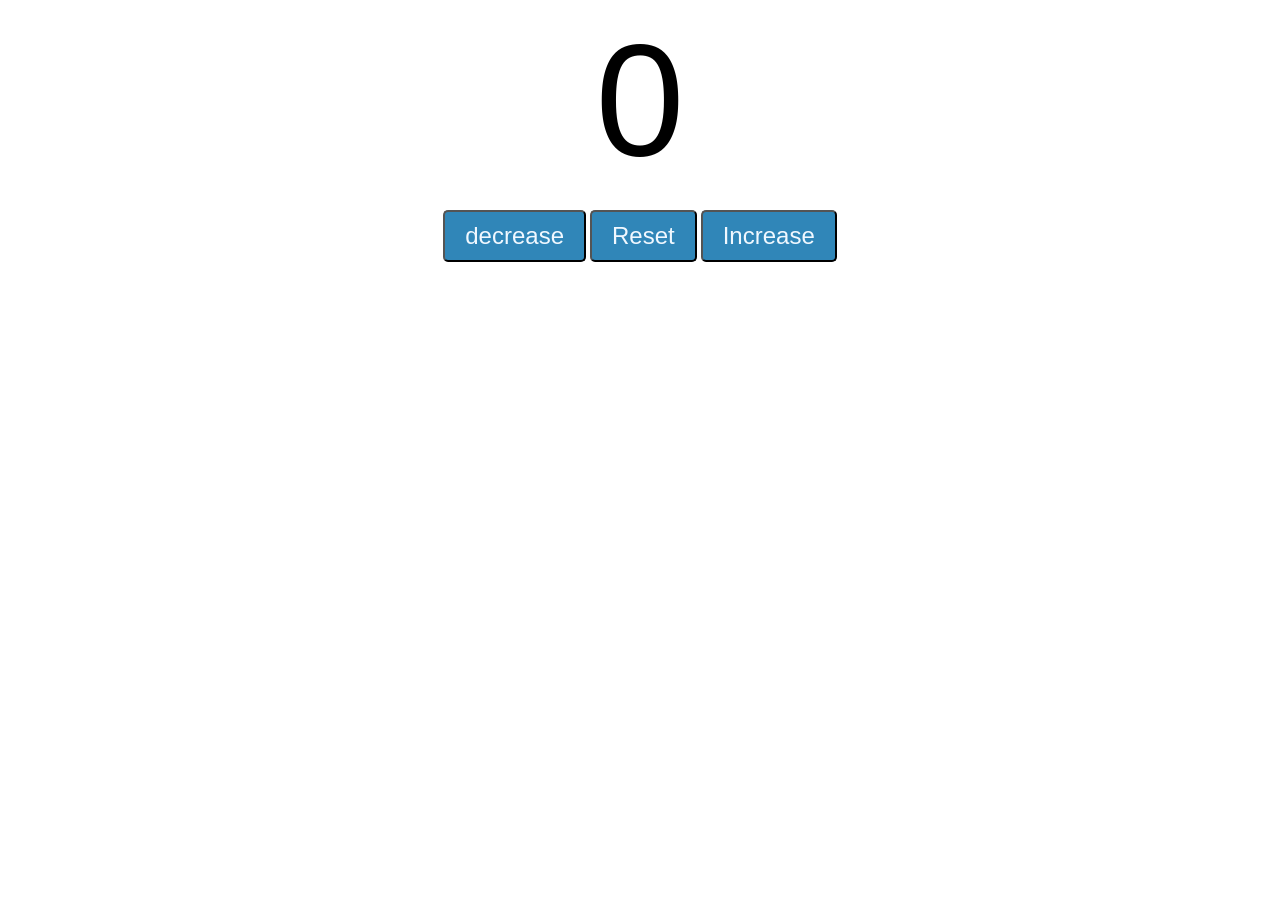
<file: Counter/index.html>
<!DOCTYPE html>
<html lang="en">
<head>
    <meta charset="UTF-8">
    <meta name="viewport" content="width=device-width, initial-scale=1.0">
    <title>Counter</title>
    <link rel="stylesheet" href="counter.css">
</head>
<body>
    <label id="countLabel">0</label><br>
    <div id="btnContainer">
         <button id="decreaseBtn" class="btns">decrease</button>
         <button id="ResetBtn" class="btns">Reset</button>
         <button id="IncreaseBtn" class="btns">Increase</button>
         <script src="counter.js"></script>
    </div>
</body>
</html>
</file>
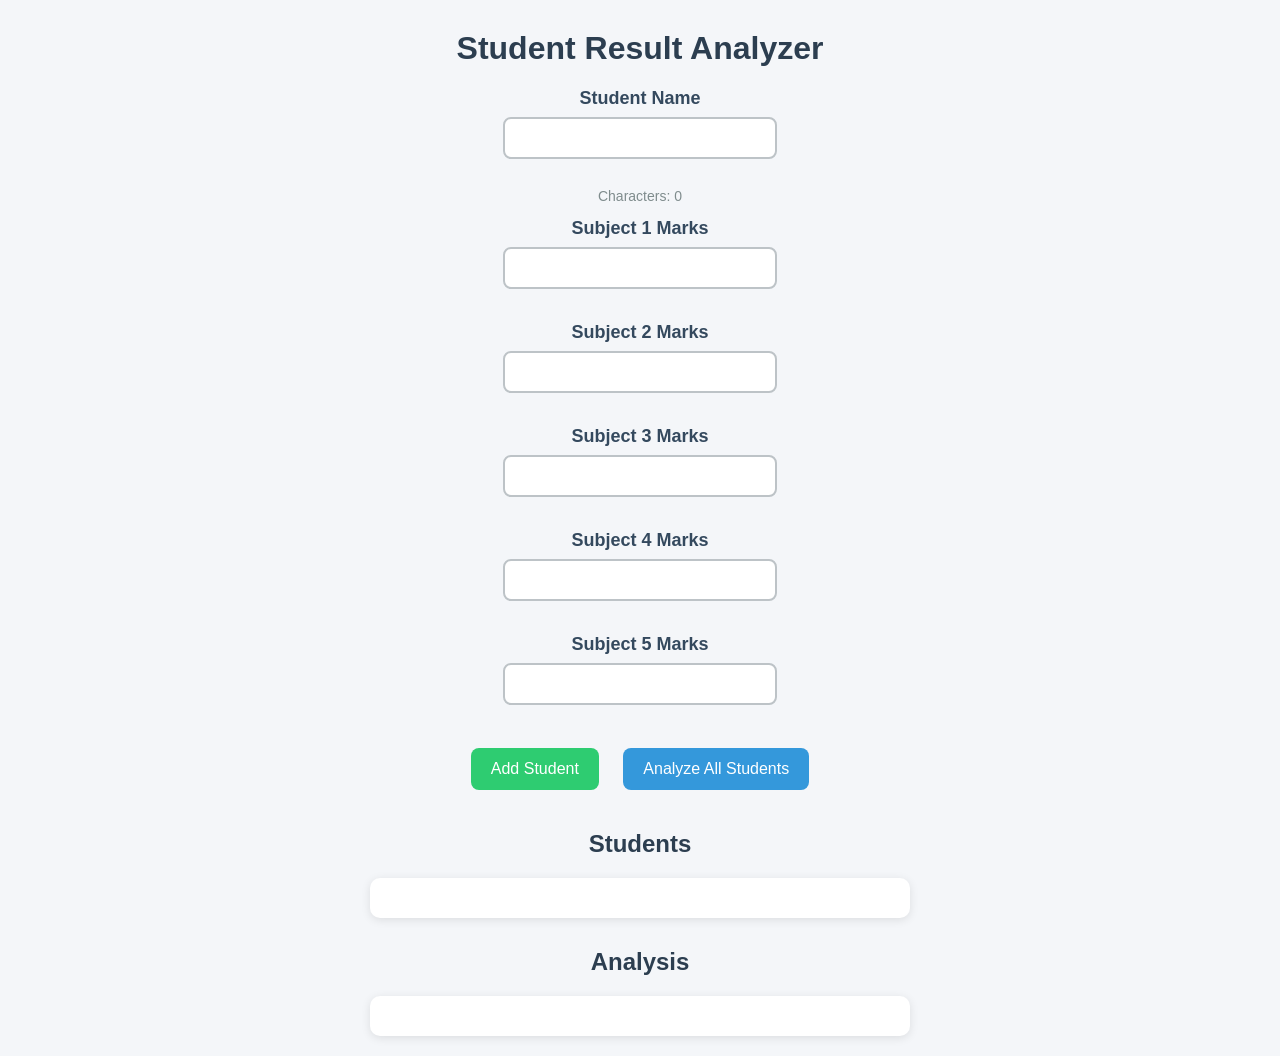
<file: MarksAnalyzer/index.html>
<!DOCTYPE html>
<html lang="en">
<head>
    <meta charset="UTF-8">
    <meta name="viewport" content="width=device-width, initial-scale=1.0">
    <link rel="stylesheet" href="style.css">
    <title>Student Result Analyzer</title>
</head>
<body>

    <h1>Student Result Analyzer</h1>

    <label>Student Name</label><br>
    <input type="text" id="myName"><br>

    <p id="counter">Characters: 0</p>

    <label>Subject 1 Marks</label><br>
    <input type="number" id="m1"><br><br>

    <label>Subject 2 Marks</label><br>
    <input type="number" id="m2"><br><br>

    <label>Subject 3 Marks</label><br>
    <input type="number" id="m3"><br><br>

    <label>Subject 4 Marks</label><br>
    <input type="number" id="m4"><br><br>

    <label>Subject 5 Marks</label><br>
    <input type="number" id="m5"><br><br>

    <button id="addStudent">Add Student</button>
    <button id="analyzeBtn">Analyze All Students</button>

    <h2>Students</h2>
    <div id="studentList"></div>

    <h2>Analysis</h2>
    <div id="display"></div>

    <script src="index.js"></script>

</body>
</html>
</file>
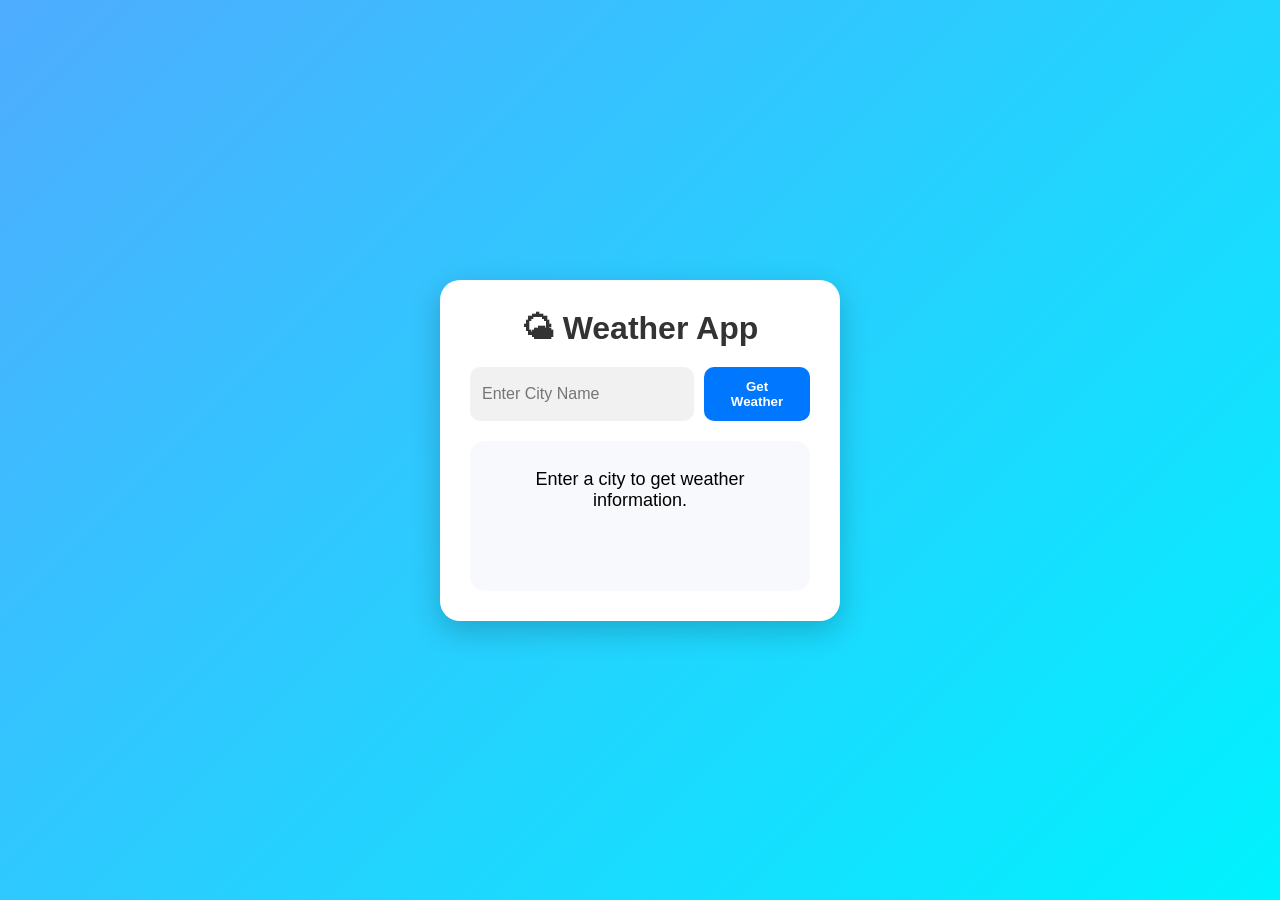
<file: WeatherApp/index.html>
<!DOCTYPE html>
<html lang="en">
<head>
    <meta charset="UTF-8">
    <meta name="viewport" content="width=device-width, initial-scale=1.0">
    <title>Weather App</title>
    <link rel="stylesheet" href="style.css">
</head>
<body>

    <div class="container">

        <h1>🌤 Weather App</h1>

        <div class="search-box">
            <input
                type="text"
                id="input1"
                placeholder="Enter City Name">
            <button id="myButton">
                Get Weather
            </button>
        </div>

        <div class="weather-card">
            <p id="Result">Enter a city to get weather information.</p>
        </div>

    </div>

    <script src="index.js"></script>

</body>
</html>
</file>
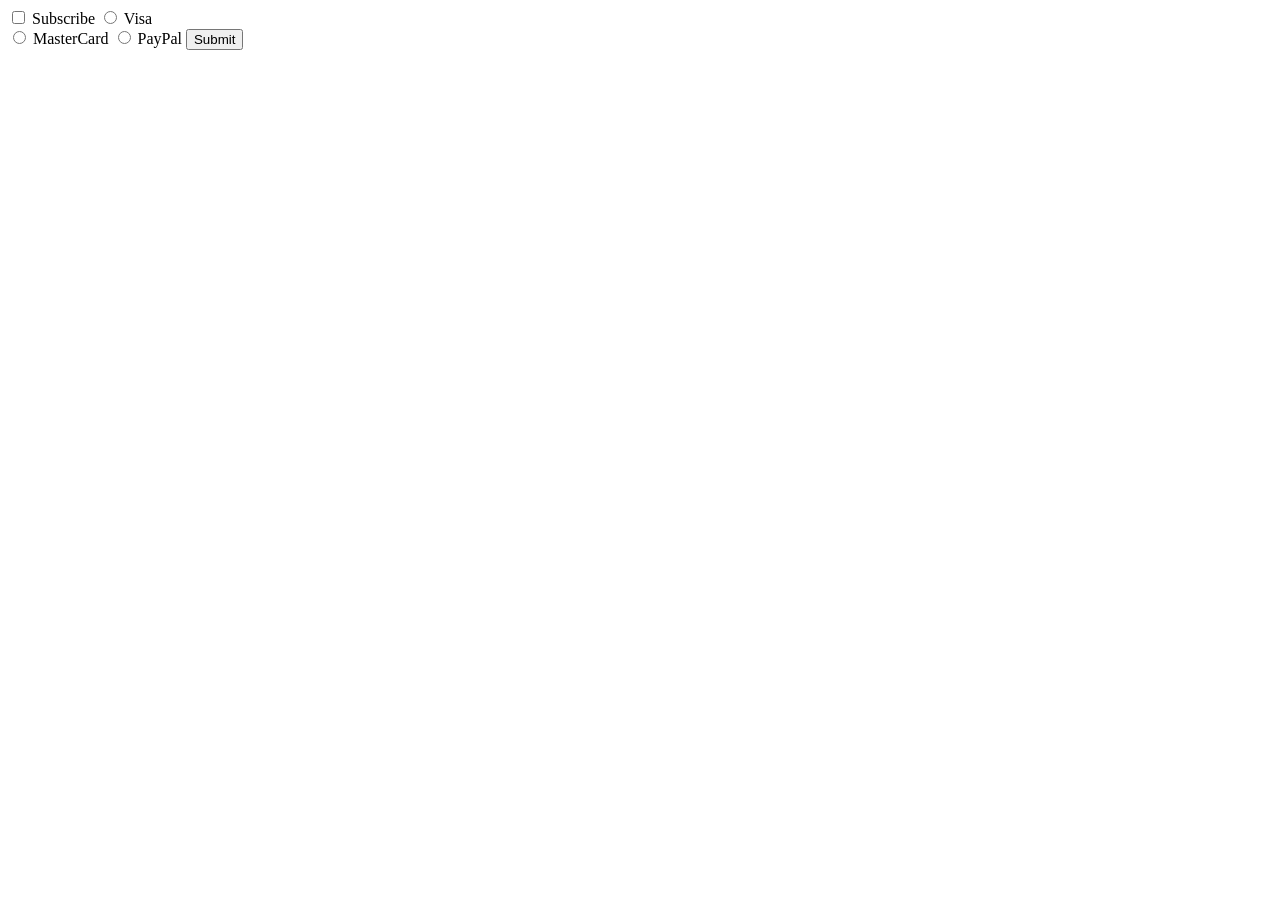
<file: CheckBox/CheckBox.html>
<!DOCTYPE html>
<html lang="en">
<head>
    <meta charset="UTF-8">
    <meta name="viewport" content="width=device-width, initial-scale=1.0">
    <title>CheckBox</title>
</head>
<body>
     <input type="checkBox" id="myCheckBox">
     <label for="myCheckBox">Subscribe</label>
     <input type="radio" id="visaBtn" name="card">
     <label for="visaBtn">Visa</label><br>
     <input type="radio" id="masterCardBtn">
     <label for="masterCardBtn">MasterCard</label>
     <input type="radio" id="payPalBtn">
     <label for="payPalBtn">PayPal</label>

     <button type="submit" id="mySubmit">Submit</button>
     <p id="subResult"></p>
     <p id="paymentResult"></p>
    <script src="CheckBox.js"></script>
</body>
</html>
</file>
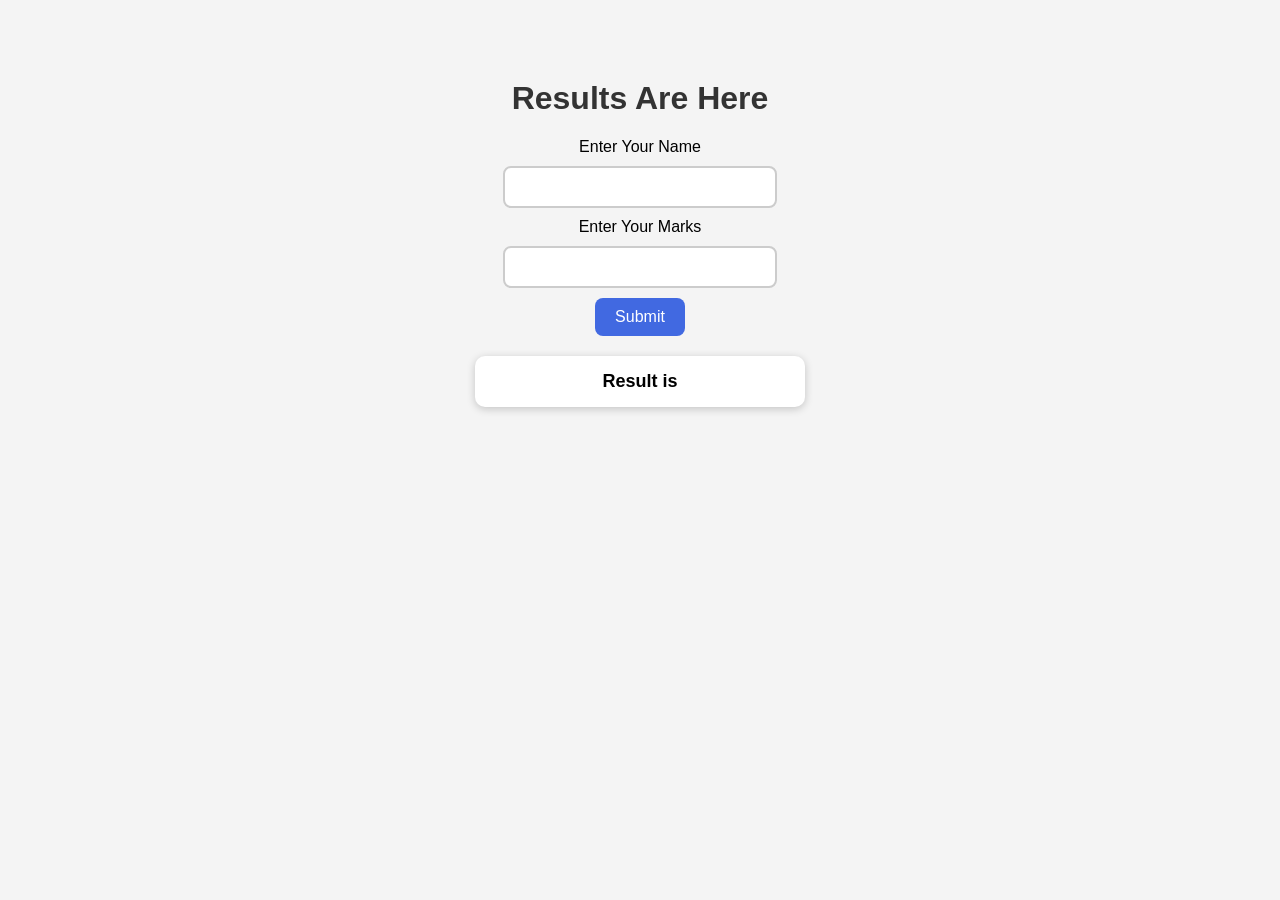
<file: Result/Result.html>
<!DOCTYPE html>
<html lang="en">
<head>
    <meta charset="UTF-8">
    <meta name="viewport" content="width=device-width, initial-scale=1.0">
    <link rel="stylesheet" href="Result.css">
    <title>Student result</title>
</head>
<body>
    <h1 id="myH">Results Are Here </h1>
    <label id="myLabel1">Enter Your Name</label>
    <input type="text" id="myText">
    <label id="myLabel2">Enter Your Marks</label>
    <input type="number" id="myNumber">
    <button id="mySubmit">Submit</button>
    <p id="myP">Result is</p>
    
    <script src="Result.js"></script>
</body>
</html>
</file>
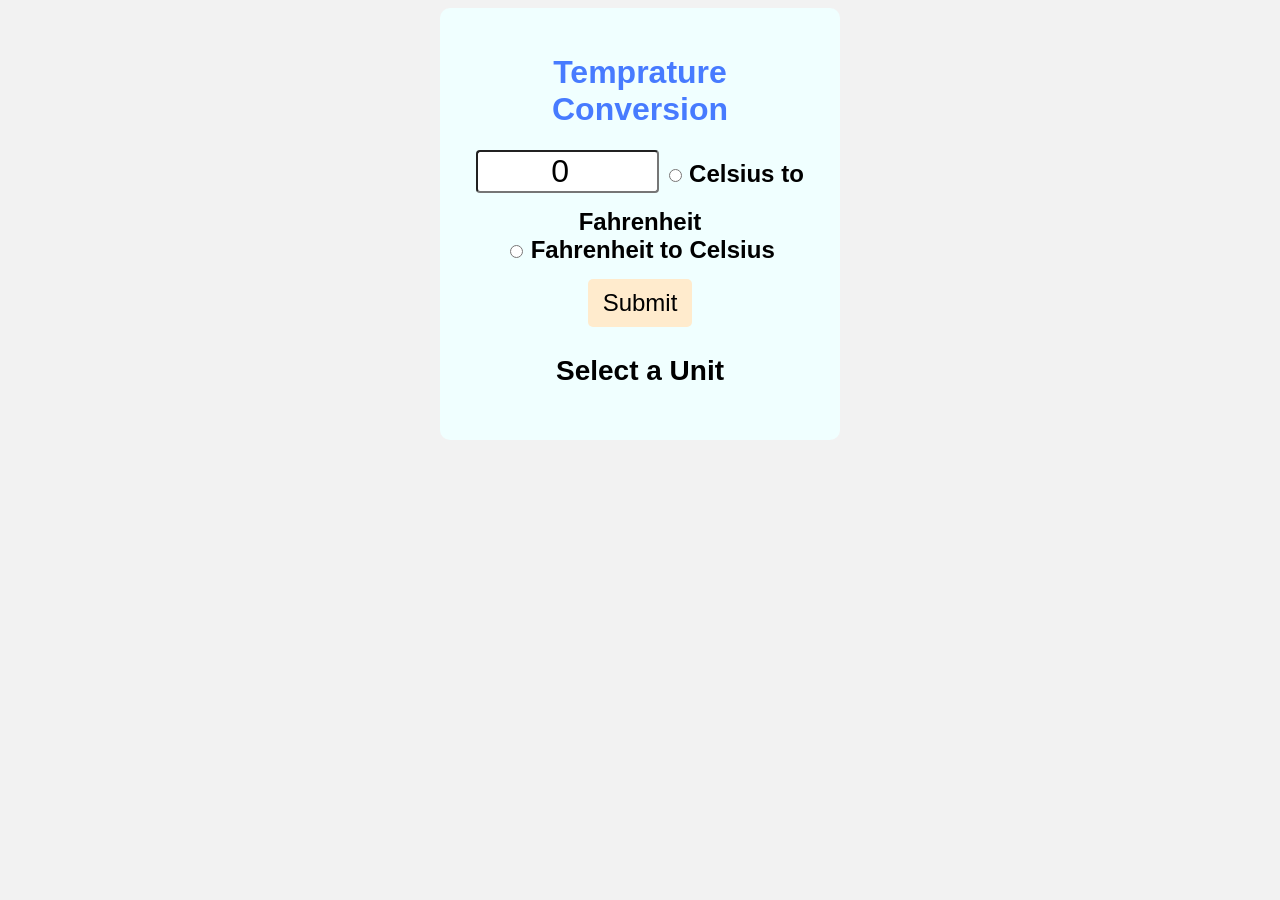
<file: Temprature/Temprature.html>
<!DOCTYPE html>
<html lang="en">
<head>
    <meta charset="UTF-8">
    <meta name="viewport" content="width=device-width, initial-scale=1.0">
    <link rel="stylesheet" href="Temprature.css">
    <title>Document</title>
</head>
<body>
    <form action="">
        <h1>Temprature Conversion</h1>
        <input type="number" id="textBox" value="0">

        <input type="radio" id="toFahrenheit" name="unit">
        <label for="toFahrenheit">Celsius to Fahrenheit</label><br>
        <input type="radio" id="toCelsius" name="unit">
        <label for="toCelsius">Fahrenheit to Celsius</label><br>

        <button type="button" onclick="convert()">Submit</button>
        <p id="result">Select a Unit</p>
    </form>
    <script src="Temprature.js"></script>
</body>
</html>
</file>
<file: Counter/counter.css>
#countLabel{
    display: block;;
    text-align: center;
    font-size: 10em;
    font-family: 'Franklin Gothic Medium', 'Arial Narrow', Arial, sans-serif;
}
#btnContainer{
    text-align: center;
}
.btns{
    padding: 10px 20px;
    font-size: 1.5em;
    color: aliceblue;
    background-color: rgb(48, 134, 184);
    border-radius: 5px;
    cursor: pointer;
    transition: background-color 0.25s;

}
.btns:hover{
    background-color: hsl(214, 100%, 56%);
}
</file>
<file: MarksAnalyzer/style.css>
body{
    font-family: Arial, sans-serif;
    background-color: #f4f6f9;
    margin: 0;
    padding: 0;
    text-align: center;
}

h1{
    margin-top: 30px;
    color: #2c3e50;
}

label{
    font-size: 18px;
    font-weight: bold;
    color: #34495e;
}

input{
    width: 250px;
    padding: 10px;
    margin-top: 8px;
    margin-bottom: 15px;
    border: 2px solid #bdc3c7;
    border-radius: 8px;
    font-size: 16px;
}

input:focus{
    outline: none;
    border-color: #3498db;
}

button{
    padding: 12px 20px;
    margin: 10px;
    font-size: 16px;
    border: none;
    border-radius: 8px;
    cursor: pointer;
    transition: 0.3s;
}

#addStudent{
    background-color: #2ecc71;
    color: white;
}

#addStudent:hover{
    background-color: #27ae60;
}

#analyzeBtn{
    background-color: #3498db;
    color: white;
}

#analyzeBtn:hover{
    background-color: #2980b9;
}

#counter{
    font-size: 14px;
    color: #7f8c8d;
}

#studentList{
    width: 500px;
    margin: 20px auto;
    background-color: white;
    padding: 20px;
    border-radius: 10px;
    box-shadow: 0px 2px 10px rgba(0,0,0,0.1);
    text-align: left;
}

#display{
    width: 500px;
    margin: 20px auto;
    background-color: white;
    padding: 20px;
    border-radius: 10px;
    box-shadow: 0px 2px 10px rgba(0,0,0,0.1);
    text-align: left;
    line-height: 1.8;
    font-size: 17px;
}

h2{
    color: #2c3e50;
    margin-top: 30px;
}
</file>
<file: WeatherApp/style.css>
*{
    margin:0;
    padding:0;
    box-sizing:border-box;
    font-family:Arial, Helvetica, sans-serif;
}

body{
    min-height:100vh;
    display:flex;
    justify-content:center;
    align-items:center;

    background:linear-gradient(
        135deg,
        #4facfe,
        #00f2fe
    );
}

.container{
    width:400px;
    background:white;
    padding:30px;
    border-radius:20px;
    text-align:center;
    box-shadow:0 10px 30px rgba(0,0,0,0.2);
}

h1{
    margin-bottom:20px;
    color:#333;
}

.search-box{
    display:flex;
    gap:10px;
    margin-bottom:20px;
}

#input1{
    flex:1;
    padding:12px;
    border:none;
    outline:none;
    border-radius:10px;
    background:#f1f1f1;
    font-size:16px;
}

#myButton{
    padding:12px 18px;
    border:none;
    border-radius:10px;
    background:#0077ff;
    color:white;
    cursor:pointer;
    font-weight:bold;
    transition:0.3s;
}

#myButton:hover{
    background:#005ce6;
    transform:scale(1.05);
}

.weather-card{
    background:#f7f9fc;
    padding:20px;
    border-radius:15px;
    min-height:150px;
}

.weather-card h2{
    color:#0077ff;
    margin-bottom:15px;
}

.weather-card p{
    margin:8px 0;
    font-size:18px;
}
</file>
<file: Result/Result.css>
body{
    font-family: Arial, sans-serif;
    background-color: #f4f4f4;
    text-align: center;
    margin-top: 80px;
}

h1{
    color: #333;
}

#myText,
#myNumber{
    display: block;
    margin: 10px auto;
    padding: 10px;
    width: 250px;
    font-size: 16px;
    border: 2px solid #ccc;
    border-radius: 8px;
}

#mySubmit{
    padding: 10px 20px;
    font-size: 16px;
    background-color: royalblue;
    color: white;
    border: none;
    border-radius: 8px;
    cursor: pointer;
}

#mySubmit:hover{
    background-color: dodgerblue;
}

#myP{
    margin-top: 20px;
    font-size: 18px;
    font-weight: bold;
    background-color: white;
    width: 300px;
    margin-left: auto;
    margin-right: auto;
    padding: 15px;
    border-radius: 10px;
    box-shadow: 0px 2px 8px rgba(0,0,0,0.2);
}
</file>
<file: Temprature/Temprature.css>
body{
    font-family: Arial, Helvetica, sans-serif;
    background-color: hsl(0, 0%, 95%);
}
h1{
    color: hsl(223, 100%, 64%);
}
form{
    background-color: azure;
    text-align: center;
    max-width: 350px;
    margin: auto;
    padding: 25px;
    border-radius: 10px;
    box-shadow: 5px 5px 15px hsla(0, 0%, 0%, 0.3%);
}

#textBox{
    width: 50%;
    text-align: center;
    font-size: 2em;
    border: 2px solid rgb(34, green, blue);
    border-radius: 4px;
    margin-bottom: 15px;
}

label{
    font-size: 1.5em;
    font-weight: bold;
}
button{
   margin-top: 15px;
   background-color: blanchedalmond;
   color: black; 
   font-size: 1.5em;
   border: none;
   padding: 10px 15px;
   border-radius: 5px;
   cursor: pointer;
}

button:hover{
    background-color: red;
}

#result{
    font-size: 1.75em;
    font-weight: bold;
}
</file>
